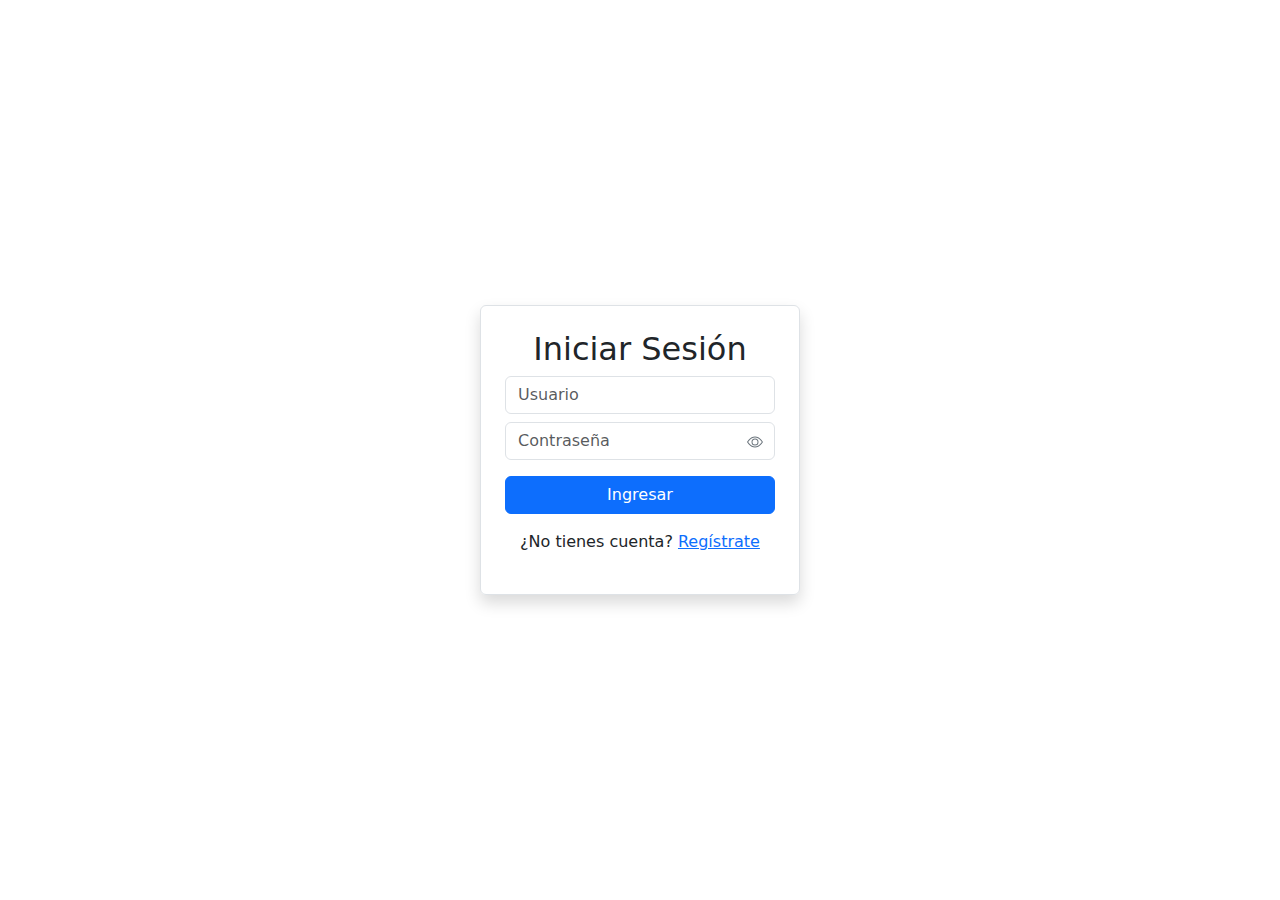
<file: gestion-inventario/index.html>
<!DOCTYPE html>
<html lang="es">
<head>
    <meta charset="UTF-8">
    <meta name="viewport" content="width=device-width, initial-scale=1.0">
    <title>Gestión de Inventario</title>
    <link rel="stylesheet" href="https://cdn.jsdelivr.net/npm/bootstrap@5.3.0/dist/css/bootstrap.min.css">
    <link rel="stylesheet" href="css/styles.css">
</head>
<body>
    <script>
        window.location.href = 'pages/login.html';
    </script>
</body>
</html>
</file>
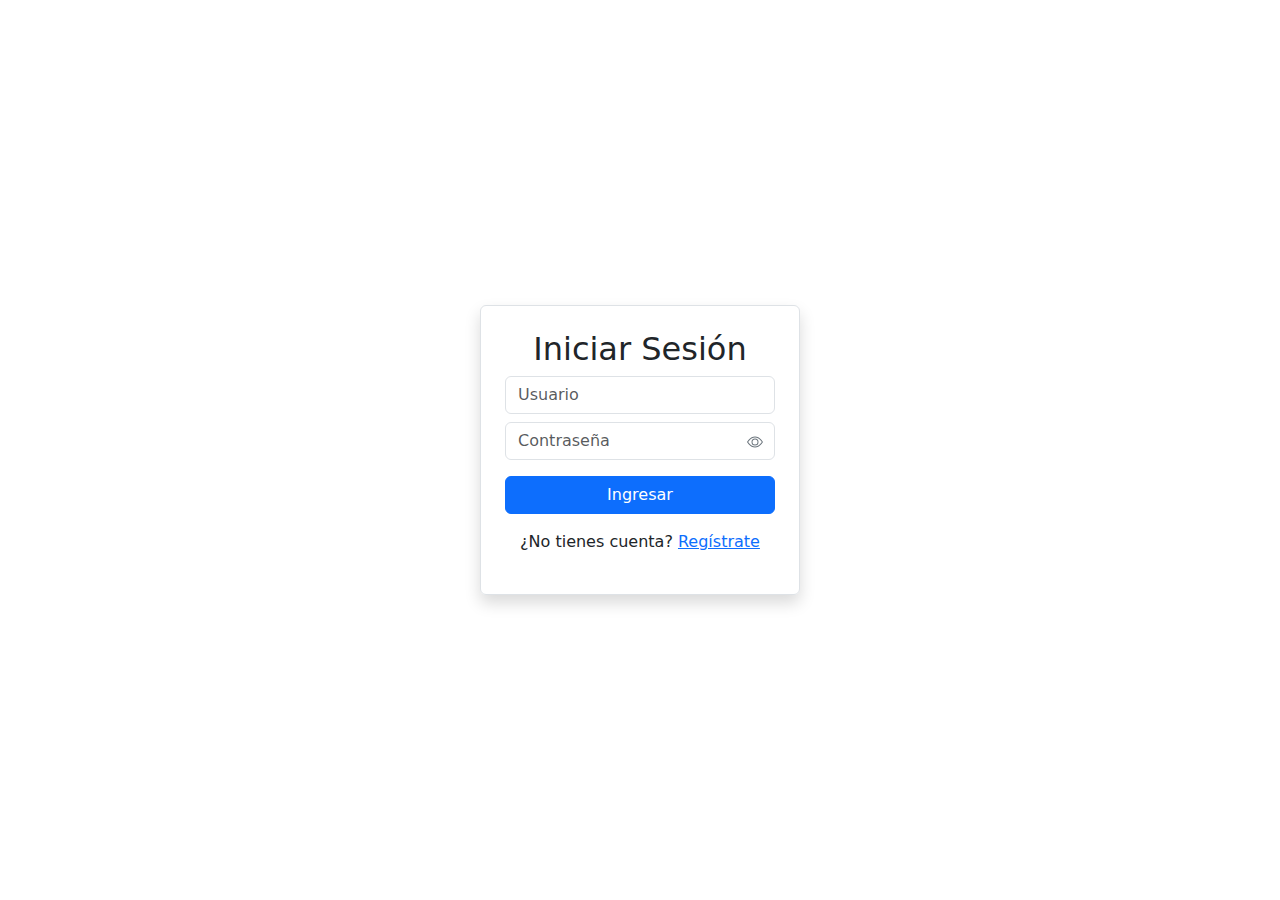
<file: gestion-inventario/pages/login.html>
<!DOCTYPE html>
<html lang="es">
<head>
    <meta charset="UTF-8">
    <meta name="viewport" content="width=device-width, initial-scale=1.0">
    <title>Login</title>
    <link rel="stylesheet" href="https://cdn.jsdelivr.net/npm/bootstrap@5.3.0/dist/css/bootstrap.min.css">
    <link rel="stylesheet" href="../css/login.css">
</head>
<body class="d-flex justify-content-center align-items-center vh-100">
    <div class="container text-center w-25 border p-4 rounded shadow">
        <h2>Iniciar Sesión</h2>
        <input type="text" id="username" class="form-control my-2" placeholder="Usuario" onkeypress="handleEnterLogin(event)">
        <div class="mb-3 position-relative">
            <input type="password" id="password" class="form-control" placeholder="Contraseña">
            <button type="button" id="toggle-password" class="btn btn-outline-secondary position-absolute top-50 end-0 translate-middle-y">
                 <svg xmlns="http://www.w3.org/2000/svg" width="16" height="16" fill="currentColor" class="bi bi-eye" id="password-icon" viewBox="0 0 16 16">
                    <path d="M16 8s-3-5.5-8-5.5S0 8 0 8s3 5.5 8 5.5S16 8 16 8M1.173 8a13 13 0 0 1 1.66-2.043C4.12 4.668 5.88 3.5 8 3.5s3.879 1.168 5.168 2.457A13 13 0 0 1 14.828 8q-.086.13-.195.288c-.335.48-.83 1.12-1.465 1.755C11.879 11.332 10.119 12.5 8 12.5s-3.879-1.168-5.168-2.457A13 13 0 0 1 1.172 8z"/>
                    <path d="M8 5.5a2.5 2.5 0 1 0 0 5 2.5 2.5 0 0 0 0-5M4.5 8a3.5 3.5 0 1 1 7 0 3.5 3.5 0 0 1-7 0"/>
                  </svg>
            </button>
        </div>
        <button class="btn btn-primary w-100" onclick="login()">Ingresar</button>
        <p class="mt-3">¿No tienes cuenta? <a href="register.html">Regístrate</a></p>
    </div>
    <script src="../js/auth.js"></script>
</body>
</html>
</file>
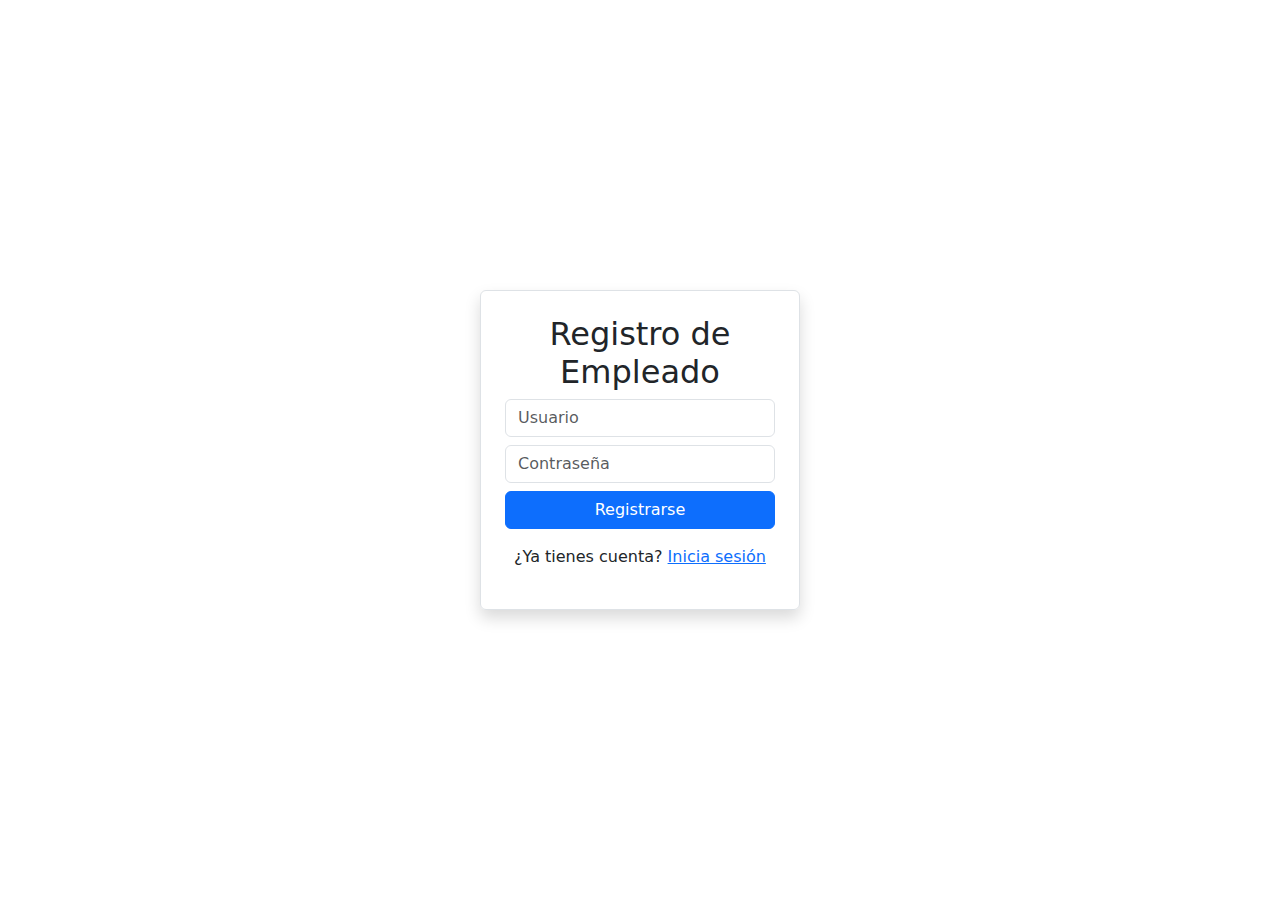
<file: gestion-inventario/pages/register.html>
<!DOCTYPE html>
<html lang="es">
<head>
    <meta charset="UTF-8">
    <meta name="viewport" content="width=device-width, initial-scale=1.0">
    <title>Registro</title>
    <link rel="stylesheet" href="https://cdn.jsdelivr.net/npm/bootstrap@5.3.0/dist/css/bootstrap.min.css">
    <link rel="stylesheet" href="../css/login.css">
</head>
<body class="d-flex justify-content-center align-items-center vh-100">
    <div class="container text-center w-25 border p-4 rounded shadow">
        <h2>Registro de Empleado</h2>
        <input type="text" id="new-username" class="form-control my-2" placeholder="Usuario" onkeypress="handleEnterRegister(event)">
        <input type="password" id="new-password" class="form-control my-2" placeholder="Contraseña" onkeypress="handleEnterRegister(event)">
        <button class="btn btn-primary w-100" onclick="register()">Registrarse</button>
        <p class="mt-3">¿Ya tienes cuenta? <a href="login.html">Inicia sesión</a></p>
    </div>
    <script>
        function handleEnterRegister(event) {
            if (event.key === "Enter") {
                register();
            }
        }
    </script>
    <script src="../js/auth.js"></script>
</body>
</html>
</file>
<file: gestion-inventario/css/styles.css>
/* === styles.css (Estilos generales) === */
body {
    font-family: Arial, sans-serif;
    text-align: center;
    background-color: #f4f4f4;
}
</file>
<file: gestion-inventario/css/login.css>
/* === login.css (Estilos de login) === */
.login-container {
    width: 300px;
    margin: 100px auto;
    padding: 20px;
    background: white;
    box-shadow: 0px 0px 10px #aaa;
    border-radius: 10px;
}

#toggle-password {
    border: none;
    background: none;
    outline: none;
    cursor: pointer;
}
</file>
